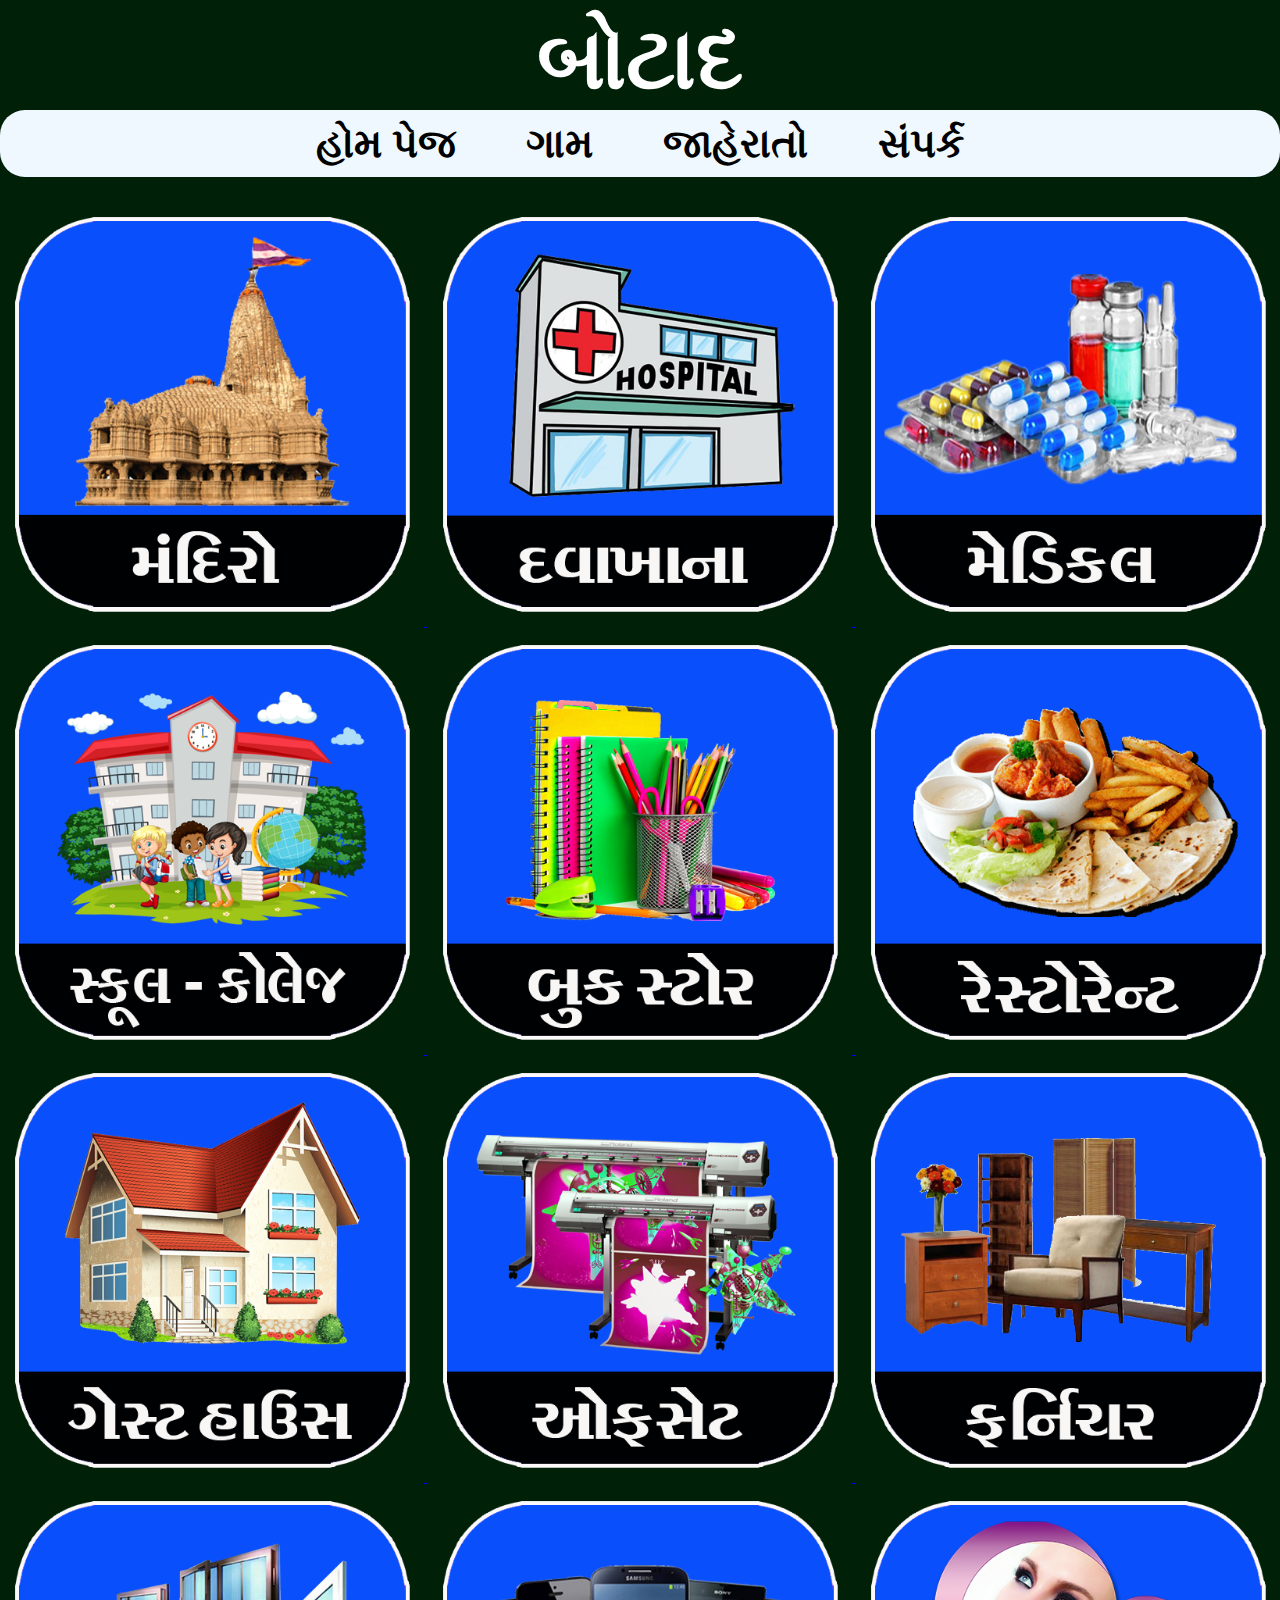
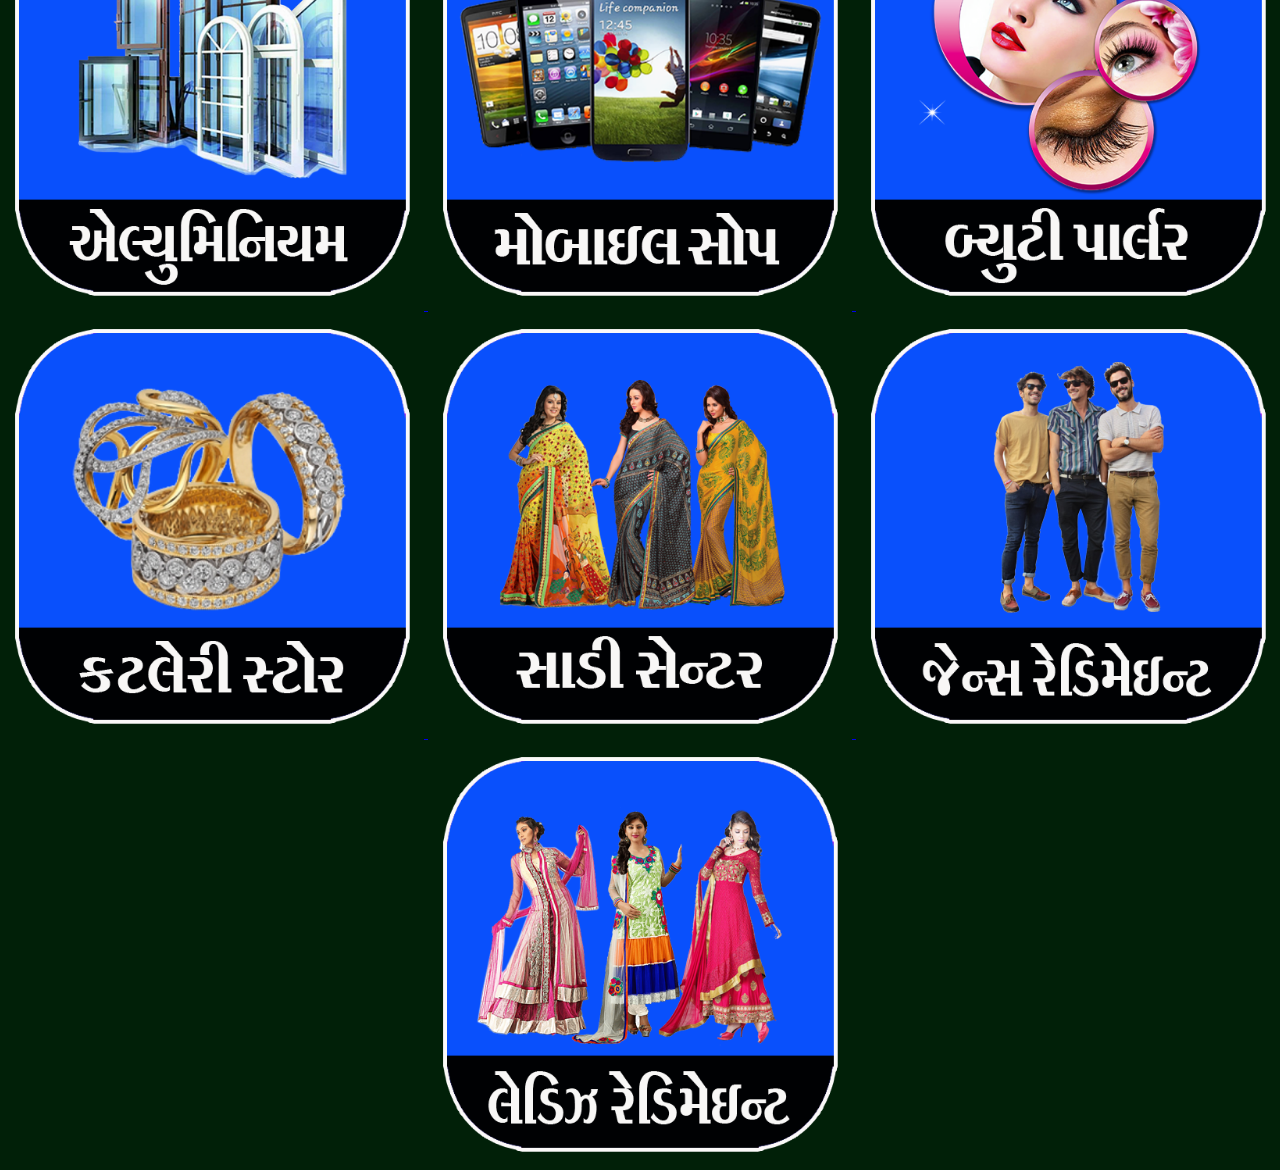
<file: index.html>
<!DOCTYPE html>
<html>
    <head>
        
        <title>Botad</title>
        <link rel="stylesheet" href="index.css">
    </head>


    <body>

        <h1 class="head">બોટાદ </h1>

        <div class="nav">
            <ul>
                <li><a>હોમ પેજ</a></li>
                <li><a>ગામ</a></li>
                <li><a>જાહેરાતો</a></li>
                <li><a>સંપર્ક</a></li>
            </ul>
        </div>

        <div class="container">
            <div class="raw">

                <a href="mandiro.html">
                    <img src="icon/tempal.png" height="400px" width="400px"alt="20">
                </a> 

                <a href="mandiro.html">
                    <img src="icon/hospital.png" height="400px" width="400px"alt="20">
                </a> 

                <a href="mandiro.html">
                    <img src="icon/medikal.png" height="400px" width="400px"alt="20">
                </a> 

                <a href="mandiro.html">
                    <img src="icon/scool.png" height="400px" width="400px"alt="20">
                </a> 
                
                <a href="mandiro.html">
                    <img src="icon/bookstor.png" height="400px" width="400px"alt="20">
                </a> 

                <a href="mandiro.html">
                    <img src="icon/restorent.png" height="400px" width="400px"alt="20">
                </a> 

                <a href="mandiro.html">
                    <img src="icon/gesthous.png" height="400px" width="400px"alt="20">
                </a> 

                <a href="mandiro.html">
                    <img src="icon/ofset.png" height="400px" width="400px"alt="20">
                </a> 

                <a href="mandiro.html">
                    <img src="icon/furniture.png" height="400px" width="400px"alt="20">
                </a> 

                <a href="mandiro.html">
                    <img src="icon/eliyuminiyam.png" height="400px" width="400px"alt="20">
                </a> 

                <a href="mandiro.html">
                    <img src="icon/mobile.png" height="400px" width="400px"alt="20">
                </a> 

                <a href="mandiro.html">
                    <img src="icon/beauty.png" height="400px" width="400px"alt="20">
                </a> 

                <a href="mandiro.html">
                    <img src="icon/katlery.png" height="400px" width="400px"alt="20">
                </a> 

                <a href="mandiro.html">
                    <img src="icon/sadi.png" height="400px" width="400px"alt="20">
                </a> 

                <a href="mandiro.html">
                    <img src="icon/jensredi.png" height="400px" width="400px"alt="20">
                </a> 

                <a href="mandiro.html">
                    <img src="icon/ladiesredi.png" height="400px" width="400px"alt="20">
                </a> 

    

            </div>
        </div>
        
    </body>
</html>
</file>
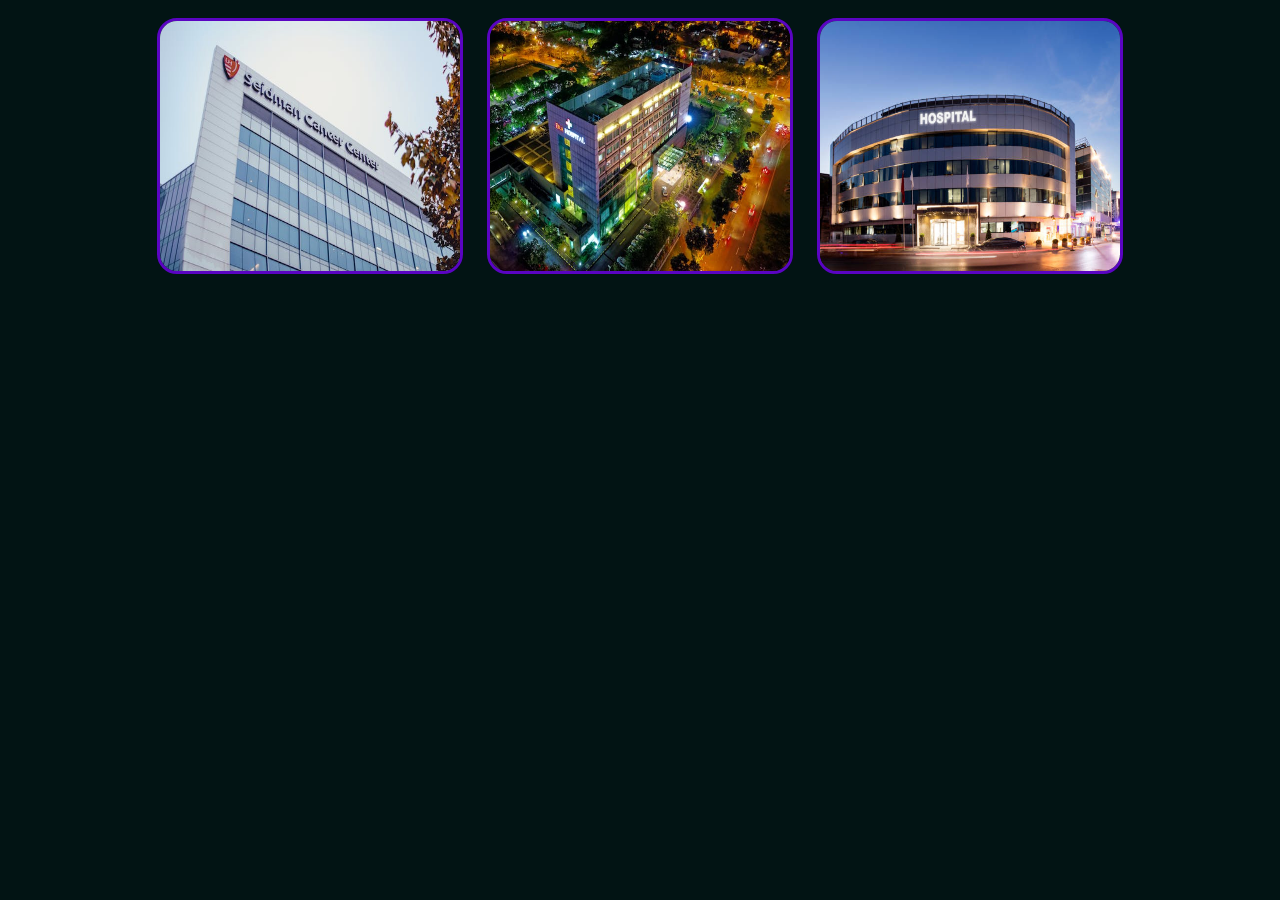
<file: hospital.html>
<html>
    <head>
        <title>Mandiro</title>

        <style>
            body {background-color: rgb(2, 20, 20);}
            img {margin: 10px;
                 border-radius: 20px;
                 border-color: rgb(90, 4, 194);
                 border-style:solid;}
            header {text-align: center;}


        </style>

    </head>

    <body>
        <header>

            <img src="hospital/sabiha.jpeg" height="250" width="300" alt="">
            <img src="hospital/sonavala.jpeg" height="250" width="300" alt="">
            <img src="hospital/vadodariya.jpg" height="250" width="300" alt="">

        </header>

    </body>
</html>
</file>
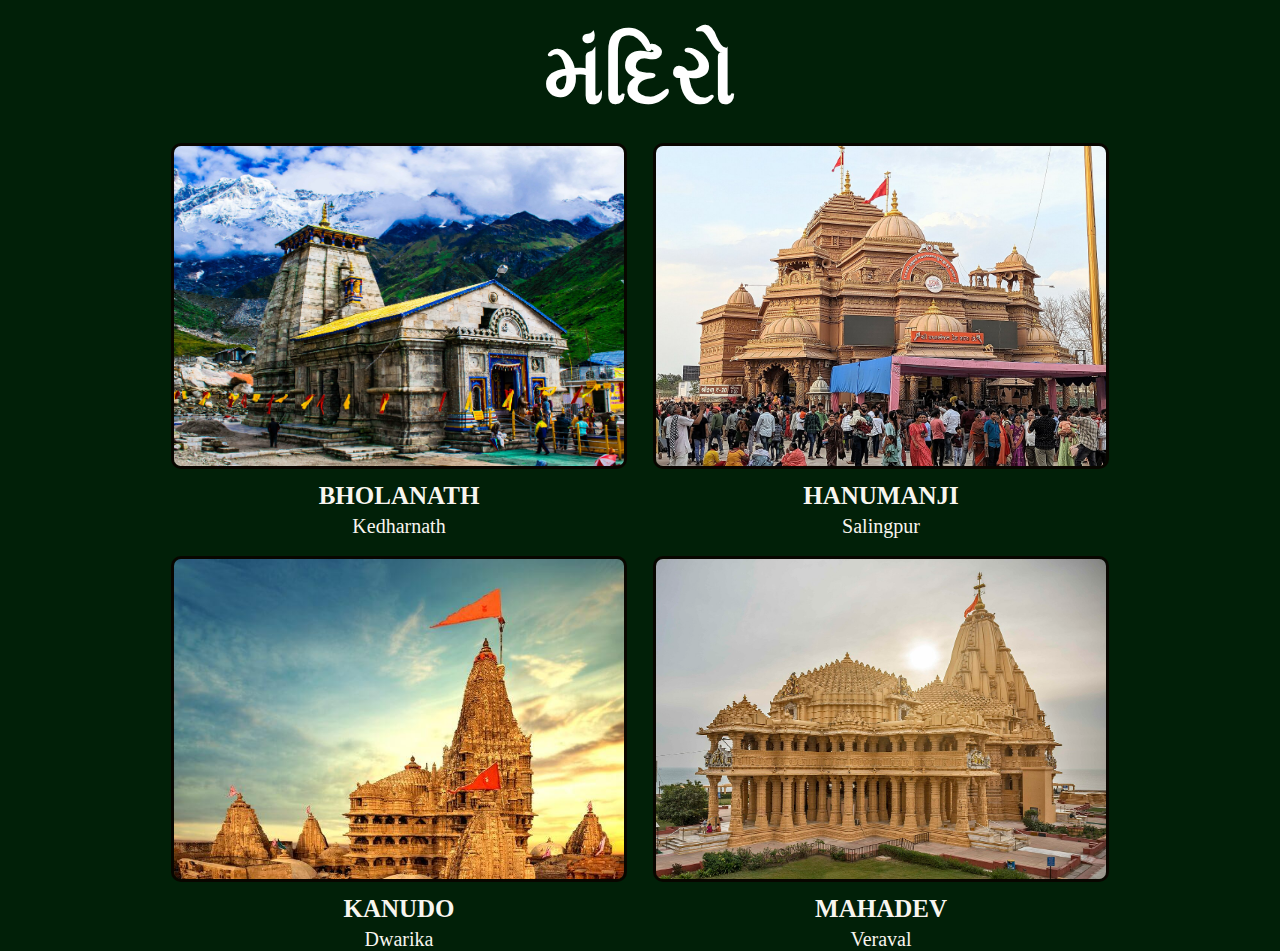
<file: mandiro.html>
<html>
    <head>
        <title>Mandiro</title>
        <link rel="stylesheet" href="mandiro.css">



    </head>

    <body>

        <h1 class="head">મંદિરો </h1>

        <div class="container">
            <div class="row">

                <div class="image">
                   <img src="Image/kedharnath.jpg" height="400" width="500" alt="">
                   <h3>BHOLANATH </h3>
                   <p>Kedharnath</p>
                </div>

                
                    <div class="image">
                        <a href="salingpur.html">
                        <img src="Image/salingpur1.jpg" height="400" width="500" alt="">
                        </a>
                        <h3>HANUMANJI</h3>
                        <p>Salingpur</p>
                     </div>

                

                

    

            </div>
        </div>

        <div class="container">
            <div class="row">

                 <div class="image">
                    <img src="Image/dwarika.jpg" height="400" width="500" alt="">
                    <h3>KANUDO</h3>
                    <p>Dwarika</p>
                 </div>

                 <div class="image">
                    <img src="Image/Somanath.jpg" height="400" width="500" alt="">
                    <h3>MAHADEV</h3>
                    <p>Veraval</p>
                 </div>

            </div>
        </div>

    
    </body>
</html>
</file>
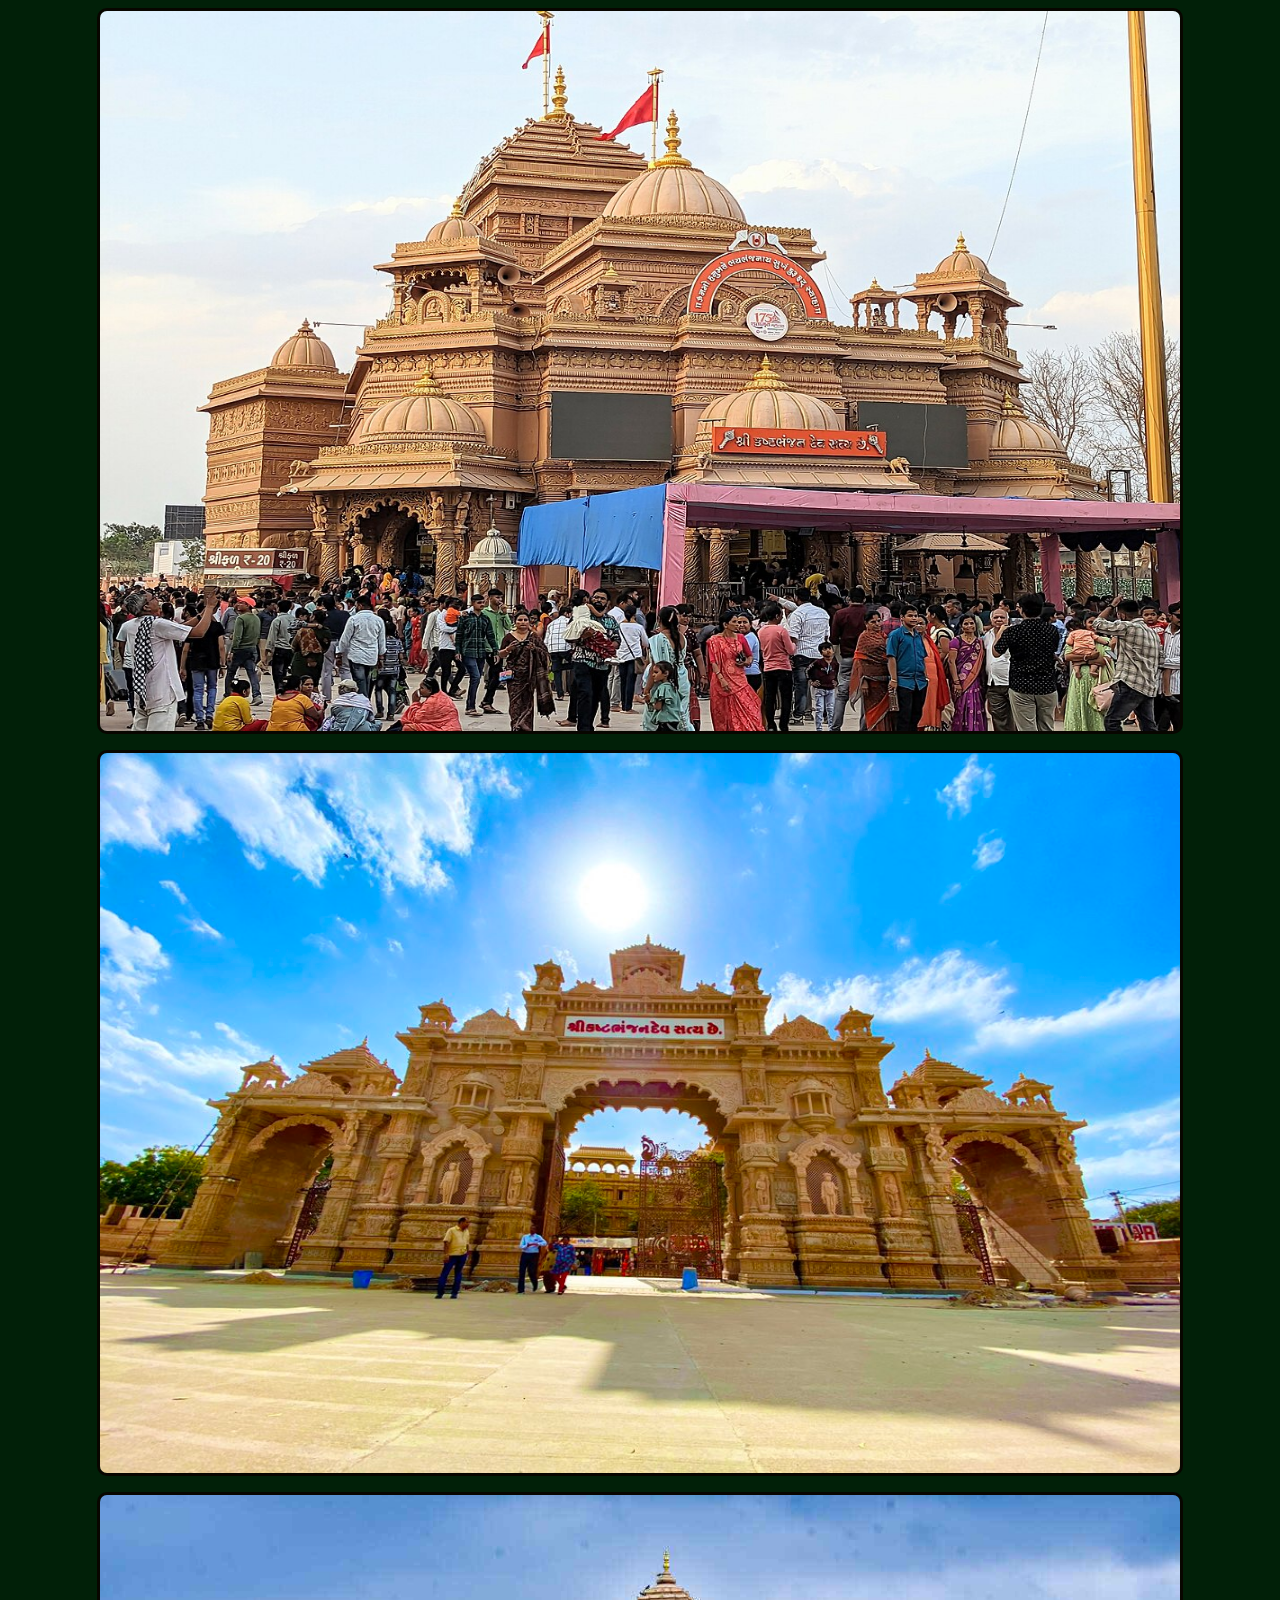
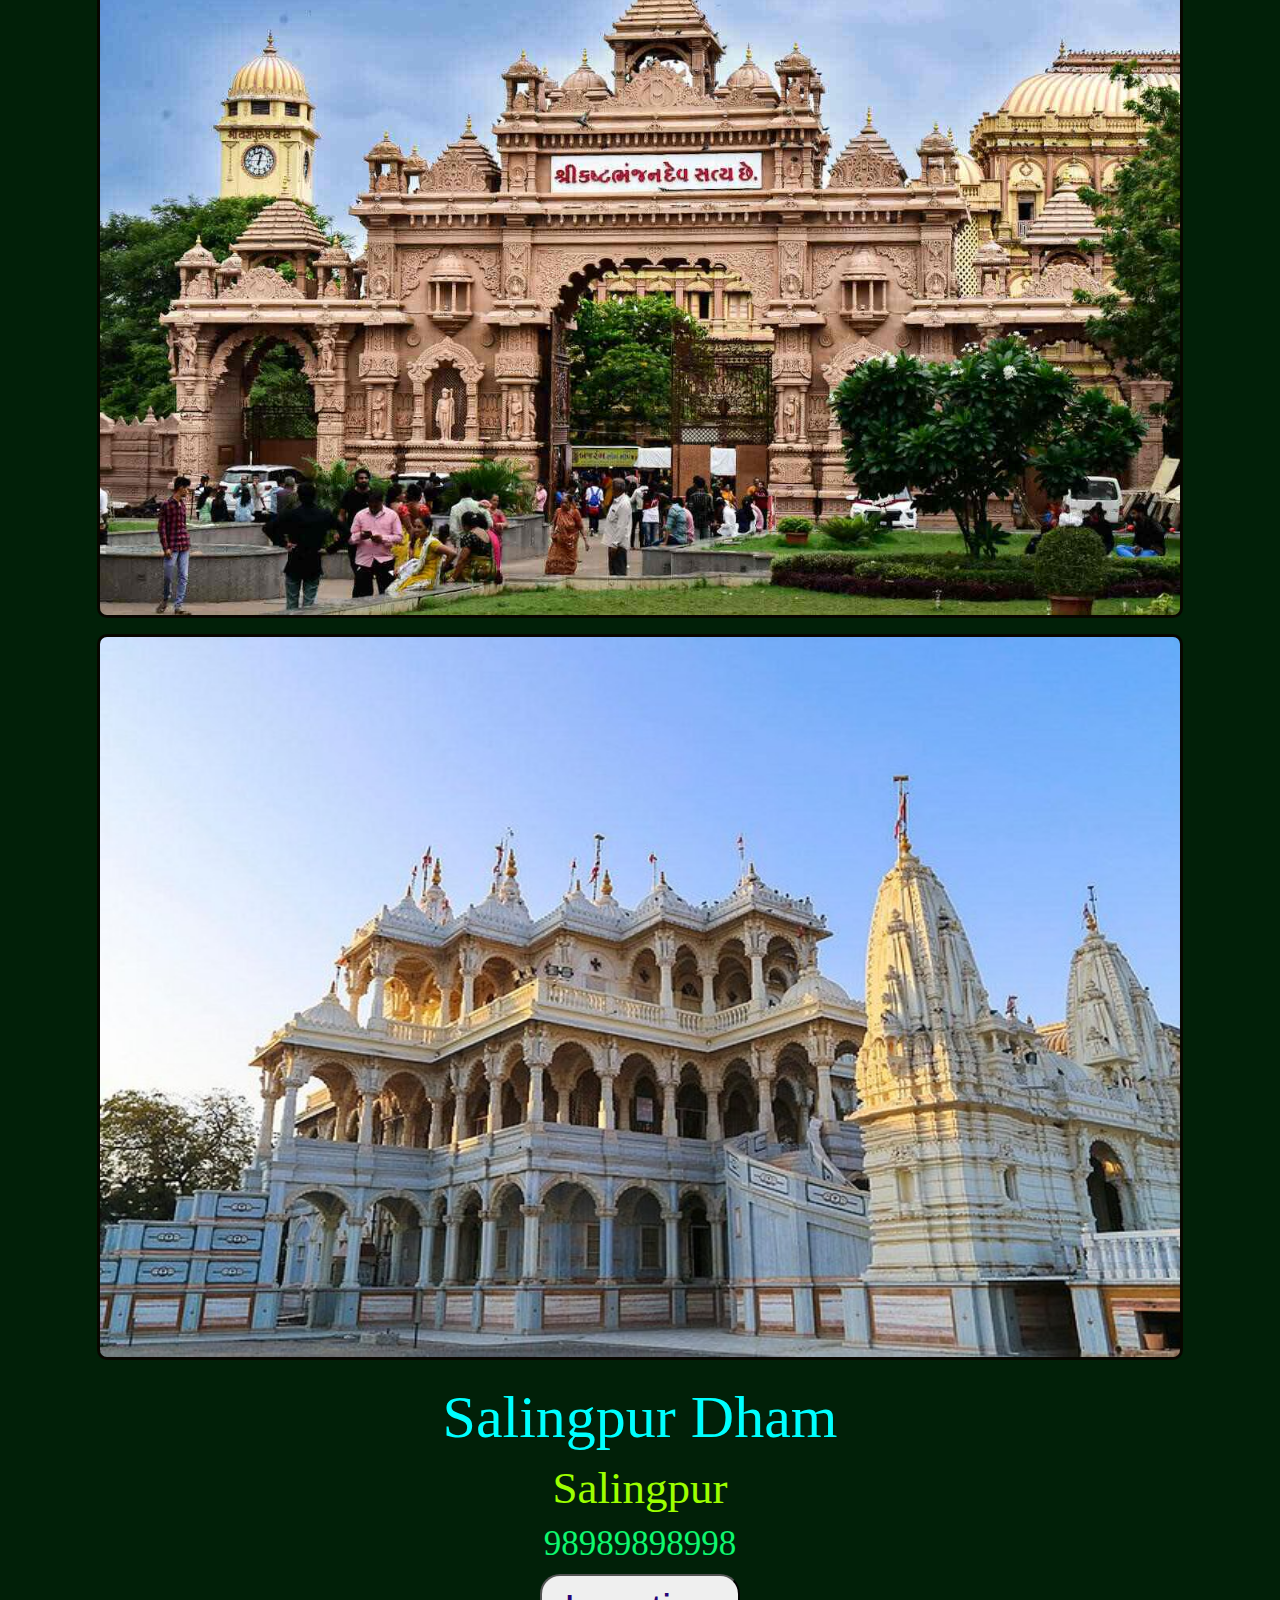
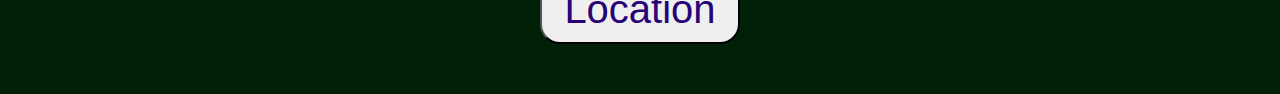
<file: salingpur.html>
<html>
    <head>
        <title>Salingpur</title>
        <link rel="stylesheet" href="salingpur.css">
    </head>
    <body>
        <div class="image">
            <img src="salingpur_img/salingpur1.jpg" alt="">
            <img src="salingpur_img/salingpur2.jpg" alt="">
            <img src="salingpur_img/salingpur3.jpg" alt="">
            <img src="salingpur_img/salingpur4.jpg" alt="">
        </div>
        <div class="addres">Salingpur Dham</div>
        <div class="gam">Salingpur</div>
        <div class="mobile">98989898998</div>
        <a href="https://www.google.com/maps/dir//22.1588837,71.7709024/@22.1588722,71.7707852,20.75z/data=!4m2!4m1!3e0?authuser=0&entry=ttu">
        <div class="Location"><button>Location</button></div></a>
    </body>
</html>
</file>
<file: index.css>
*{
    margin: 0%;
    padding: 0%;
}

.head{color: white;
    margin-top: 10px;
    margin: 30;
    font-size: 85px;
    text-align: center;
}

body{background-color: rgb(1, 32, 8);
text-align: center;}
img{margin: 12px;}
img:hover{background-color: rgb(5, 112, 14);}



.nav{
    width: 100%;
    height: 50%;
    background-color: aliceblue;
    border-radius: 25px;

}

ul{
    display: flex;
    justify-content: center;
}

ul li{
    list-style: none;
    font-size: 40px;
    margin-top: 10px;
    margin-inline: 35px;
    font-weight: 600;
    margin-bottom: 10px;
}

ul li:hover{
    color: rgb(248, 241, 241);
    background-color: brown;
}

.container{
    margin-top: 25px;
}
</file>
<file: mandiro.css>
*{
    margin: 0%;
    padding: 0%;
}
body {background-color: rgb(1, 32, 8)}

.head{color: white;
    margin-top: 25px;
    font-size: 85px;
    text-align: center;
}


.container .row .image:hover{background-color: rgb(5, 112, 14);
cursor: pointer;}



.container{
    margin-top: 10px;
    color: rgb(248, 245, 239);
}

.container .row{
    display: flex;
    justify-content: center;
}

.container .row .image{
    margin-inline: 5px;
    justify-content: center;
    text-align: center;
      
}

.container .row .image img{
    border-radius: 10px;
    width: 450;
    height: 320;
    margin: 8px;
    border-color: rgb(8, 6, 0);
    border-style: solid;
    
}


.container .row .image h3{
    font-size: 25px;
    margin-top: 5px;

}

.container .row .image p{
    font-size: 20px;
    margin-top: 5px;
}
</file>
<file: salingpur.css>
*{
    margin: 0%;
    padding: 0%;
}

body {background-color: rgb(1, 32, 8);
    text-align: center;}


.image img{
    border-radius: 10px;
    width: 1080;
    height: 720;
    margin: 8px;
    border-color: rgb(8, 6, 0);
    border-style: solid;
    
}

.addres{
    text-align: center;
    color: aqua;
    margin-top: 15px;
    font-size: 60px;
}

.gam{
    color: rgb(157, 255, 0);
    margin-top: 10px;
    font-size: 45px;
    text-align: center;
}

.mobile{
    color: rgb(14, 247, 111);
    margin-top: 10px;
    font-size: 35px;
    text-align: center;
}

button{
    width: 200px;
    height: 70px;
    color: rgb(38, 3, 119);
    margin-top: 10px;
    font-size: 40px;
    text-align: center;
    margin-bottom: 50px;
    border-radius: 20px;
   
}
button:hover{
    background-color: rgb(43, 226, 113);
}
</file>
